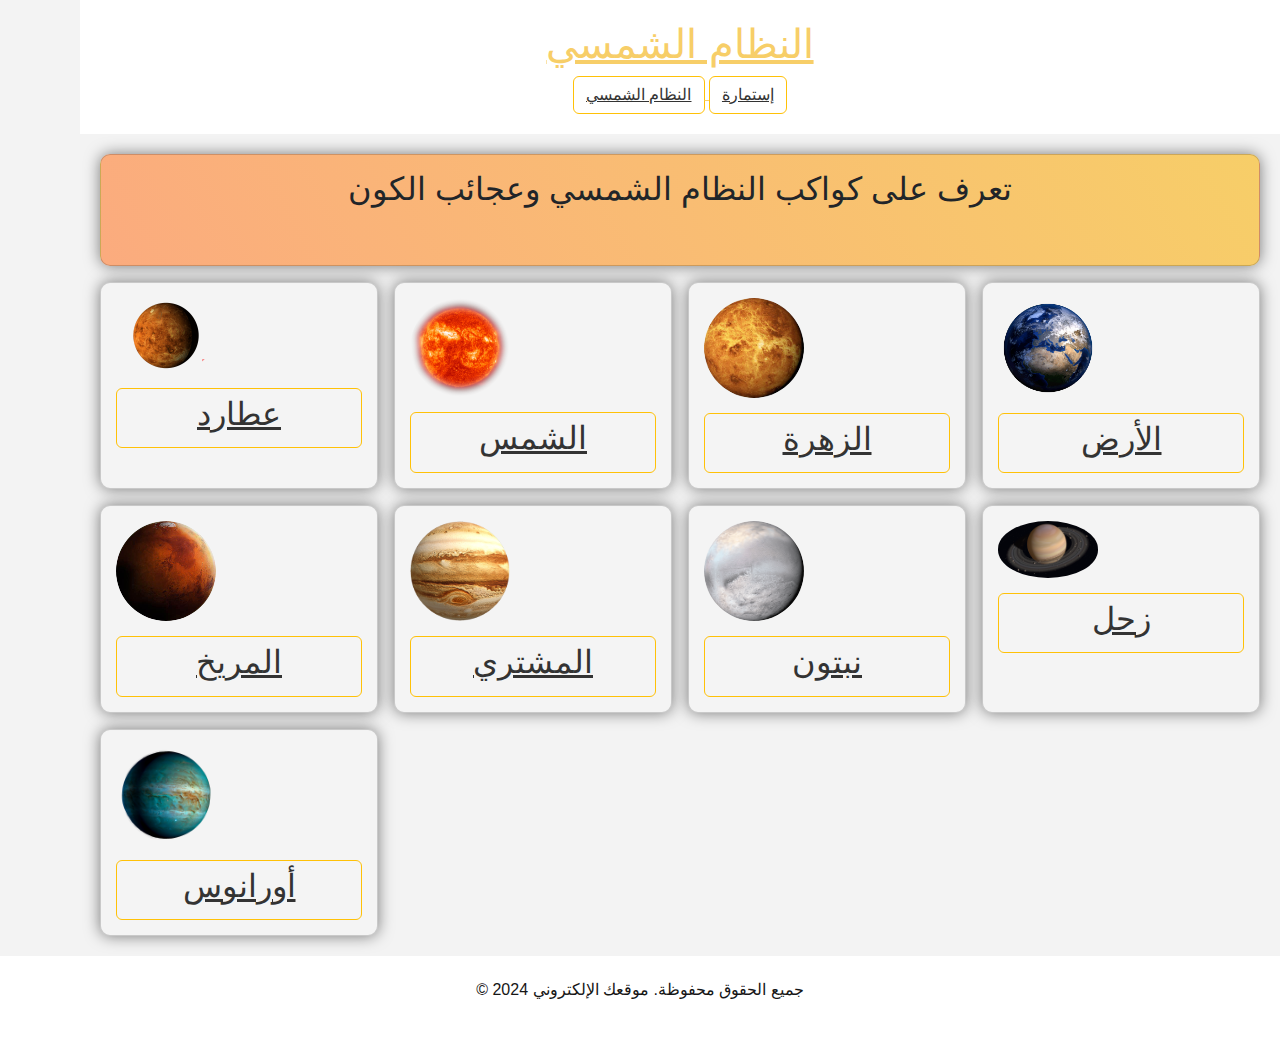
<file: index.html>
<!DOCTYPE html>
<html lang="en">
<head>
<meta charset="UTF-8" />
<title>النظام الشمسي</title>
<link rel="stylesheet" href="bootstrap.min.css">
<link rel="stylesheet" href="style.css" >

</head>
<body>
    <header class="dashboard-header">
        <h1>النظام الشمسي </h1>
        <nav>
            <button type="button" class="btn btn-outline-warning"><a href="index.html">النظام الشمسي</a></button>
            <button type="button" class="btn btn-outline-warning"><a href="form.html">إستمارة</a></button>
        </nav>
    </header>


    
<main class="dashboard-main">
    <div class="card card-1">
        <h2>تعرف على كواكب النظام الشمسي وعجائب الكون</h2>
        </div>
        <div class="card card-2">
            <img src="images/mercury.png" alt="عطارد">
            <button type="button" class="btn btn-outline-warning"><a href="mercure.html"><h2>عطارد</h2></button></a>
        </div>
        <div class="card card-3">
            <img src="images/sun.png" alt="الشمس">
            <button type="button" class="btn btn-outline-warning"><a href="soleil.html"><h2>الشمس</h2></button></a>
        </div>
        <div class="card card-4">
            <img src="images/venus.jpg" alt="الزهرة">
            <button type="button" class="btn btn-outline-warning"><a href="venus.html"><h2>الزهرة</h2></button></a>
        </div>
        <div class="card card-5">
            <img src="images/earth.png" alt="الأرض">
            <button type="button" class="btn btn-outline-warning"><a href="terre.html"><h2>الأرض</h2></button></a>
        </div>
        <div class="card card-6">
            <img src="images/mars.jpg" alt="المريخ">
            <button type="button" class="btn btn-outline-warning"><a href="mars.html"><h2>المريخ</h2></button></a>
        </div>
        <div class="card card-7">
            <img src="images/jupiter.png" alt="المشتري">
            <button type="button" class="btn btn-outline-warning"><a href="jupiter.html"><h2>المشتري</h2></button></a>
        </div>
        <div class="card card-8">
            <img src="images/neptune.png" alt="نبتون">
            <button type="button" class="btn btn-outline-warning"><a href="neptune.html"><h2>نبتون</h2></button></a>
        </div>
        <div class="card card-9">
            <img src="images/saturn.png" alt="زحل">
            <button type="button" class="btn btn-outline-warning"><a href="saturne.html"><h2>زحل</h2></button></a>
        </div>
        <div class="card card-10">
            <img src="images/uranus.png" alt="أورانوس">
            <button type="button" class="btn btn-outline-warning"><a href="uranus.html"><h2>أورانوس</h2></button></a>
        </div>      
</main>
<footer class="dashboard-footer">
    <p>&copy; 2024 جميع الحقوق محفوظة. موقعك الإلكتروني</p>
</footer>
</body>
</html>
</file>
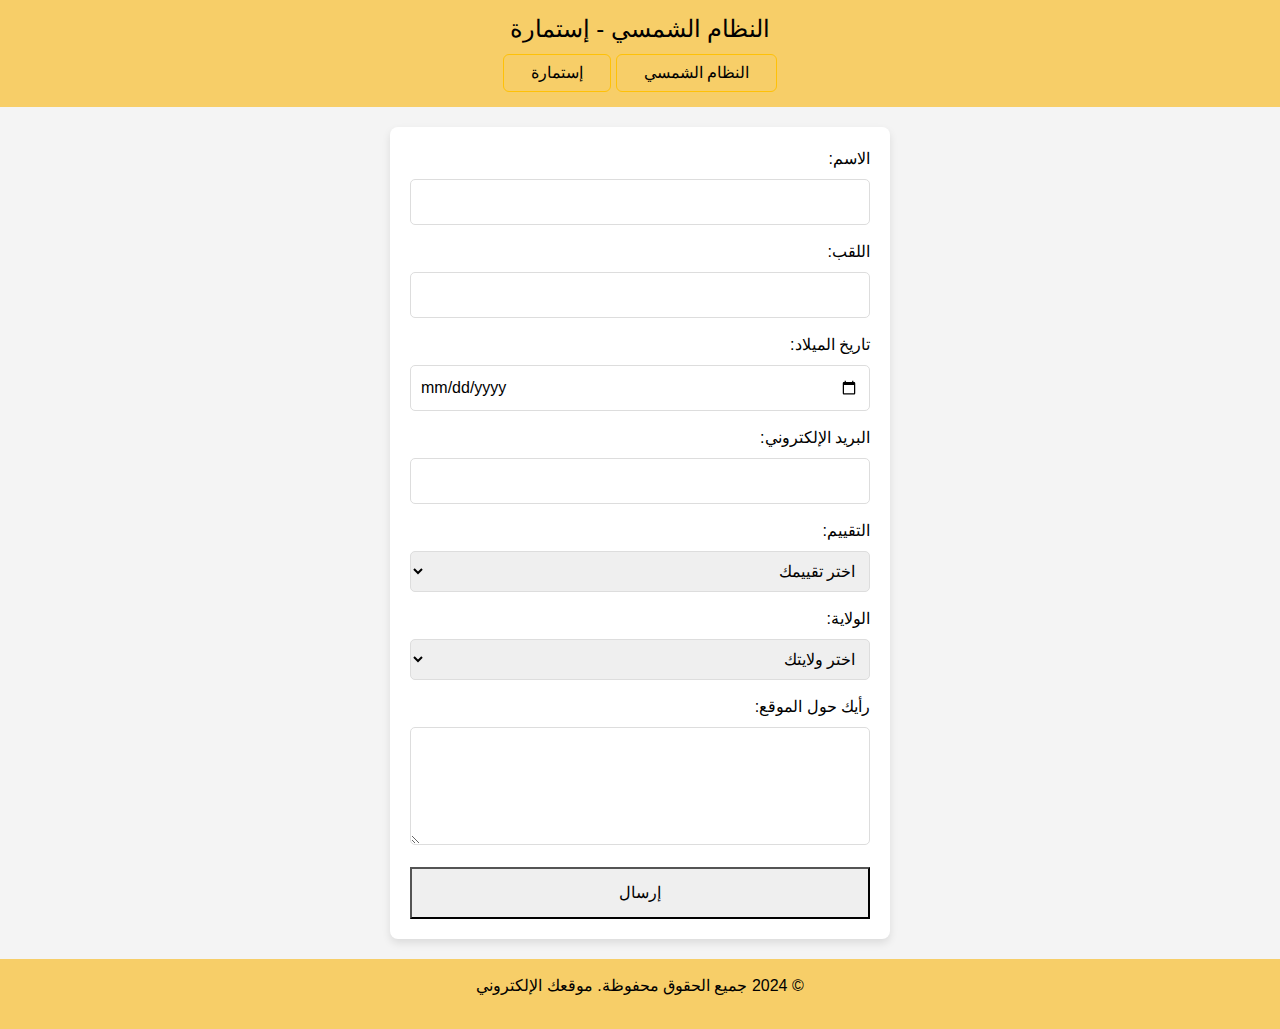
<file: form.html>
<!DOCTYPE html>
<html lang="ar">
<head>
    <meta charset="UTF-8">
    <meta name="viewport" content="width=device-width, initial-scale=1.0">
    <title>إستمارة</title>
    <link rel="stylesheet" href="bootstrap.min.css">
    <link rel="stylesheet" href="style1.css">
</head>
<body>
    <header>
        <h1>النظام الشمسي - إستمارة</h1>
        <nav>
            <button type="button" class="btn btn-outline-warning"><a class="lien" href="index.html">النظام الشمسي</a></button>
            <button type="button" class="btn btn-outline-warning"><a class="lien" href="form.html">إستمارة</a></button>
        </nav>
    </header>

    <main >
        <form>
            <label for="name">الاسم:</label>
            <input type="text" id="name" name="name"><br>
            
            <label for="surname">اللقب:</label>
            <input type="text" id="surname" name="surname"><br>
            
            <label for="birthday">تاريخ الميلاد:</label>
            <input type="date" id="birthday" name="birthday"><br>
            
            <label for="email">البريد الإلكتروني:</label>
            <input type="email" id="email" name="email"><br>
            
            <label for="rating">التقييم:</label>
            <select id="rating" name="rating">
                <option value="">اختر تقييمك</option>
                <option value="1">1 - ضعيف</option>
                <option value="2">2 - متوسط</option>
                <option value="3">3 - جيد</option>
                <option value="4">4 - جيد جدًا</option>
                <option value="5">5 - ممتاز</option>
            </select><br>
            
            <label for="governorate">الولاية:</label>
            <select id="governorate" name="governorate">
                <option value="">اختر ولايتك</option>
                <option value="تونس">تونس</option>
                <option value="أريانة">أريانة</option>
                <option value="بن عروس">بن عروس</option>
                <option value="منوبة">منوبة</option>
                <option value="نابل">نابل</option>
                <option value="زغوان">زغوان</option>
                <option value="سوسة">سوسة</option>
                <option value="صفاقس">صفاقس</option>
                <option value="قابس">قابس</option>
                <option value="مدنين">مدنين</option>
                <option value="القصرين">القصرين</option>
                <option value="الكاف">الكاف</option>
                <option value="باجة">باجة</option>
                <option value="جندوبة">جندوبة</option>
                <option value="المهدية">المهدية</option>
                <option value="سيدي بوزيد">سيدي بوزيد</option>
                <option value="قفصة">قفصة</option>
                <option value="تطاوين">تطاوين</option>
                <option value="قبلي">قبلي</option>
                <option value="توزر">توزر</option>
                <option value="بنزرت">بنزرت</option>
                <option value="القيروان">القيروان</option>
                <option value="المهدية">المهدية</option>
            </select><br>
            
            <label for="opinion">رأيك حول الموقع:</label>
            <textarea id="opinion" name="opinion" rows="4"></textarea><br>
            
            <button type="submit">إرسال</button>
        </form>
    </main>

    <footer>
        <p>&copy; 2024 جميع الحقوق محفوظة. موقعك الإلكتروني</p>
    </footer>
</body>
</html>
</file>
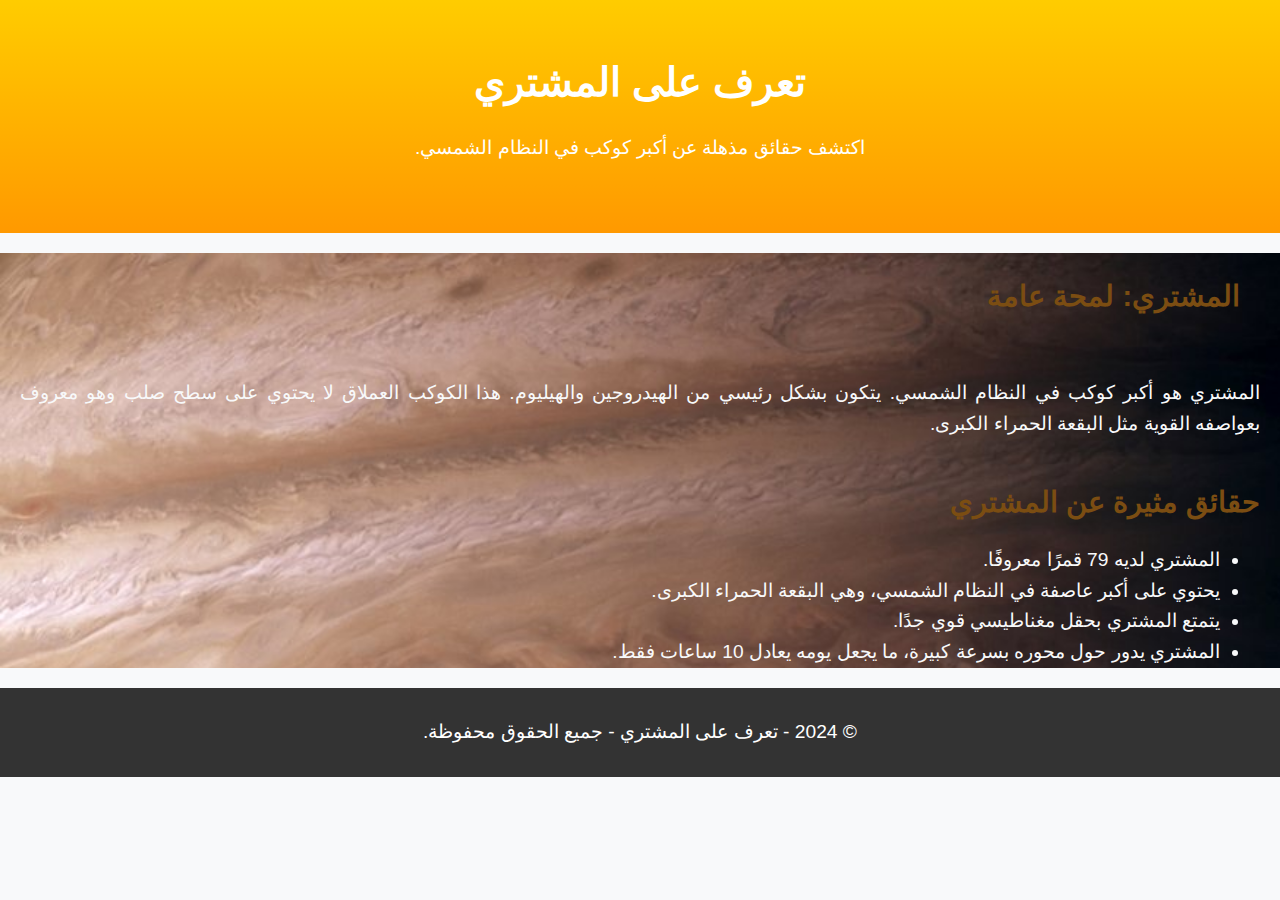
<file: jupiter.html>
<!DOCTYPE html>
<html lang="ar">
<head>
    <meta charset="UTF-8">
    <meta name="viewport" content="width=device-width, initial-scale=1.0">
    <title>تعرف على المشتري</title>
    <link rel="stylesheet" href="style2.css">
</head>
<body>
    <header class="header">
        <h1 class="title"> تعرف على المشتري</h1>
        <p>اكتشف حقائق مذهلة عن أكبر كوكب في النظام الشمسي.</p>
    </header>

    <main class="jupiter">
        <section class="infos1">
            <h2 class="color">المشتري: لمحة عامة</h2>
            <p class="col">
                المشتري هو أكبر كوكب في النظام الشمسي. يتكون بشكل رئيسي من الهيدروجين والهيليوم. هذا الكوكب العملاق لا يحتوي على سطح صلب وهو معروف بعواصفه القوية مثل البقعة الحمراء الكبرى.
            </p>
        </section>

        <section class="infos2">
            <h2 class="color">حقائق مثيرة عن المشتري</h2>
            <ul class="col">
                <li>المشتري لديه 79 قمرًا معروفًا.</li>
                <li>يحتوي على أكبر عاصفة في النظام الشمسي، وهي البقعة الحمراء الكبرى.</li>
                <li>يتمتع المشتري بحقل مغناطيسي قوي جدًا.</li>
                <li>المشتري يدور حول محوره بسرعة كبيرة، ما يجعل يومه يعادل 10 ساعات فقط.</li>
            </ul>
        </section>

    </main>

    <footer class="footer">
        <p>© 2024 - تعرف على المشتري - جميع الحقوق محفوظة.</p>
    </footer>
</body>
</html>
</file>
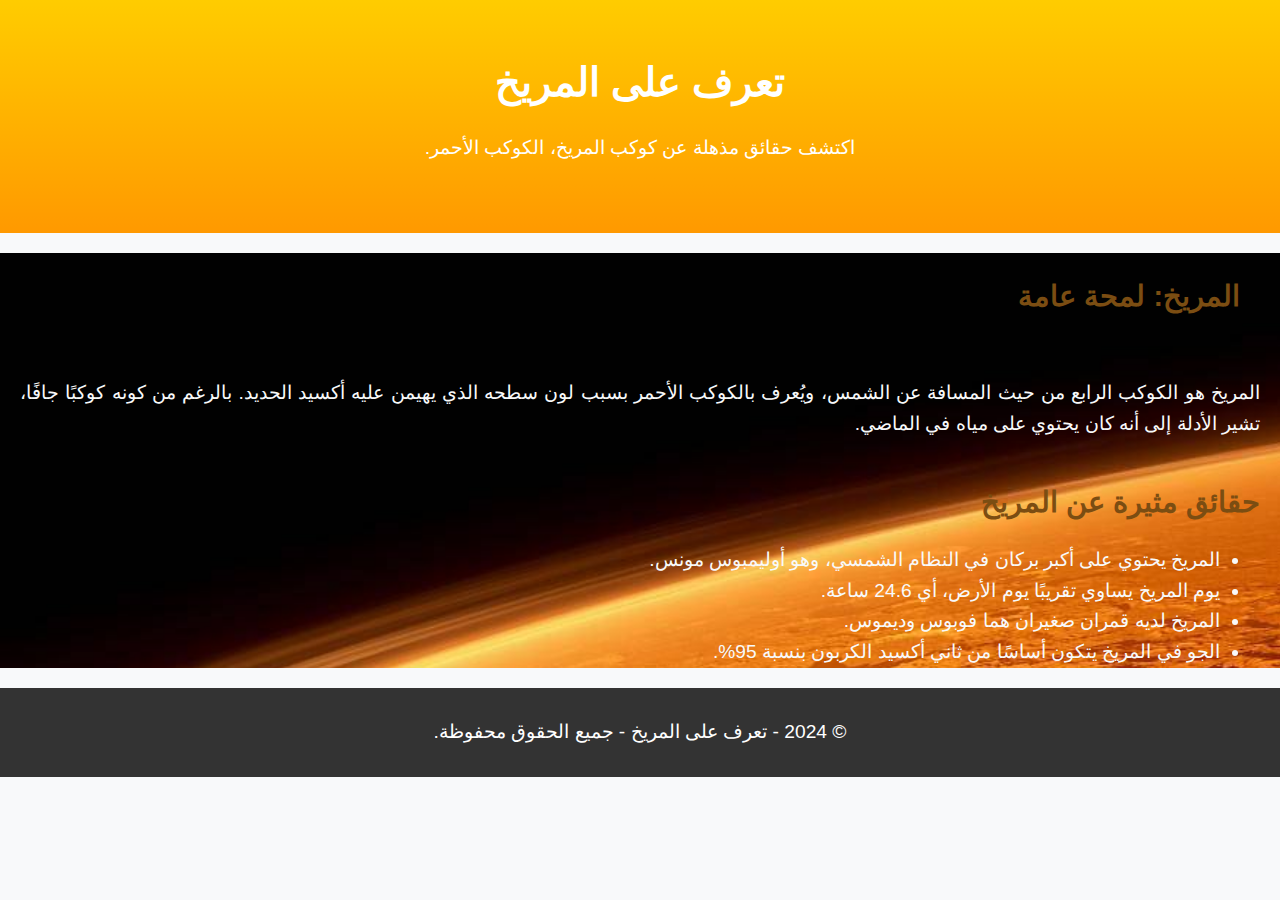
<file: mars.html>
<!DOCTYPE html>
<html lang="ar">
<head>
    <meta charset="UTF-8">
    <meta name="viewport" content="width=device-width, initial-scale=1.0">
    <title>تعرف على المريخ</title>
    <link rel="stylesheet" href="style2.css">
</head>
<body>
    <header class="header">
        <h1 class="title"> تعرف على المريخ</h1>
        <p>اكتشف حقائق مذهلة عن كوكب المريخ، الكوكب الأحمر.</p>
    </header>

    <main class="mars">
        <section class="infos1">
            <h2 class="color">المريخ: لمحة عامة</h2>
            <p class="col">
                المريخ هو الكوكب الرابع من حيث المسافة عن الشمس، ويُعرف بالكوكب الأحمر بسبب لون سطحه الذي يهيمن عليه أكسيد الحديد. بالرغم من كونه كوكبًا جافًا، تشير الأدلة إلى أنه كان يحتوي على مياه في الماضي.
            </p>
        </section>

        <section class="infos2">
            <h2 class="color">حقائق مثيرة عن المريخ</h2>
            <ul class="col">
                <li>المريخ يحتوي على أكبر بركان في النظام الشمسي، وهو أوليمبوس مونس.</li>
                <li>يوم المريخ يساوي تقريبًا يوم الأرض، أي 24.6 ساعة.</li>
                <li>المريخ لديه قمران صغيران هما فوبوس وديموس.</li>
                <li>الجو في المريخ يتكون أساسًا من ثاني أكسيد الكربون بنسبة 95%.</li>
            </ul>
        </section>

    </main>

    <footer class="footer">
        <p>© 2024 - تعرف على المريخ - جميع الحقوق محفوظة.</p>
    </footer>
</body>
</html>
</file>
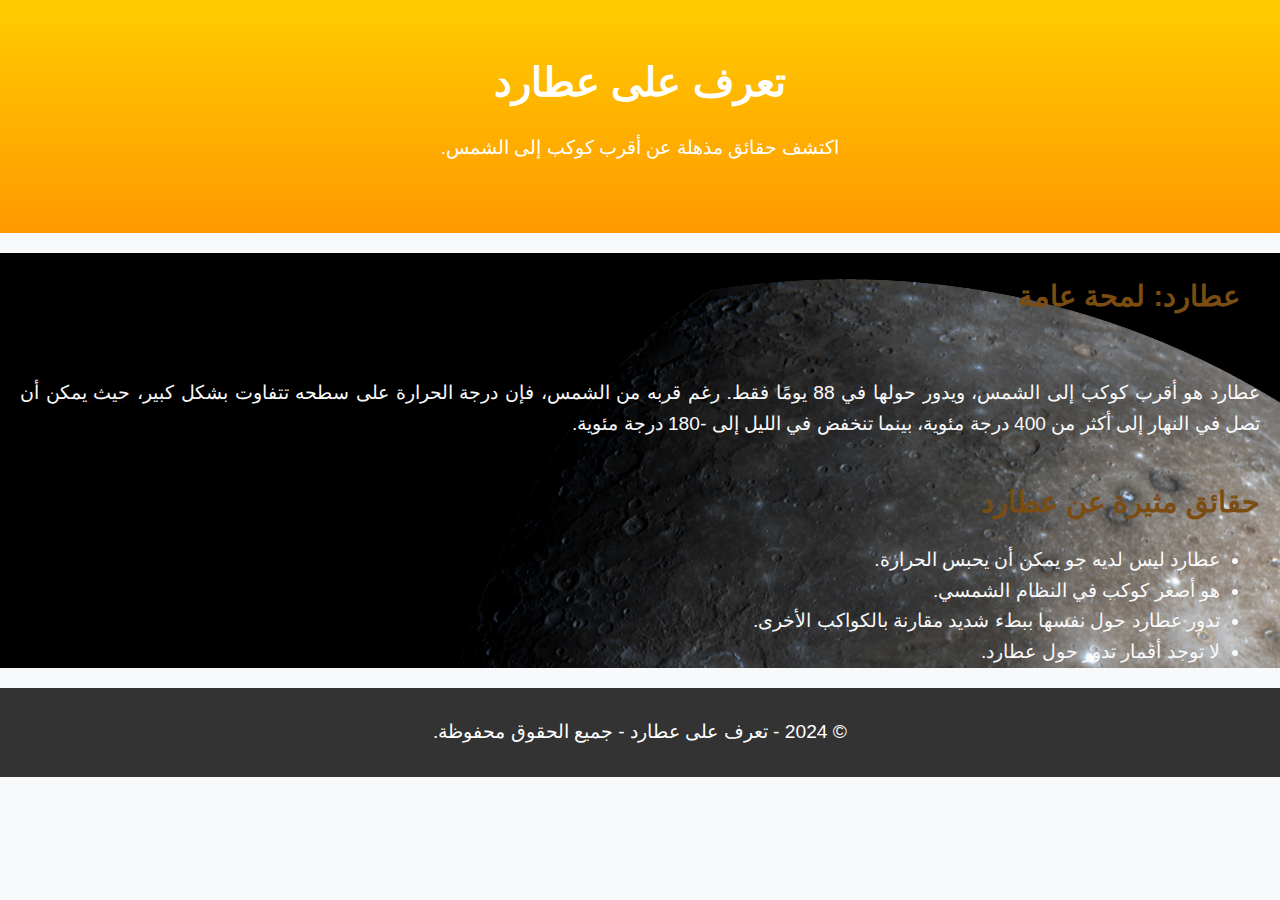
<file: mercure.html>
<!DOCTYPE html>
<html lang="ar">
<head>
    <meta charset="UTF-8">
    <meta name="viewport" content="width=device-width, initial-scale=1.0">
    <title>تعرف على عطارد</title>
    <link rel="stylesheet" href="style2.css">
</head>
<body>
    <header class="header">
        <h1 class="title"> تعرف على عطارد</h1>
        <p>اكتشف حقائق مذهلة عن أقرب كوكب إلى الشمس.</p>
    </header>

    <main class="mercure">
        <section class="infos1">
            <h2 class="color">عطارد: لمحة عامة</h2>
            <p class="col">
                عطارد هو أقرب كوكب إلى الشمس، ويدور حولها في 88 يومًا فقط. رغم قربه من الشمس، فإن درجة الحرارة على سطحه تتفاوت بشكل كبير، حيث يمكن أن تصل في النهار إلى أكثر من 400 درجة مئوية، بينما تنخفض في الليل إلى -180 درجة مئوية.
            </p>
        </section>

        <section class="infos2">
            <h2 class="color">حقائق مثيرة عن عطارد</h2>
            <ul class="col">
                <li>عطارد ليس لديه جو يمكن أن يحبس الحرارة.</li>
                <li>هو أصغر كوكب في النظام الشمسي.</li>
                <li>تدور عطارد حول نفسها ببطء شديد مقارنة بالكواكب الأخرى.</li>
                <li>لا توجد أقمار تدور حول عطارد.</li>
            </ul>
        </section>

    </main>

    <footer class="footer">
        <p>© 2024 - تعرف على عطارد - جميع الحقوق محفوظة.</p>
    </footer>
</body>
</html>
</file>
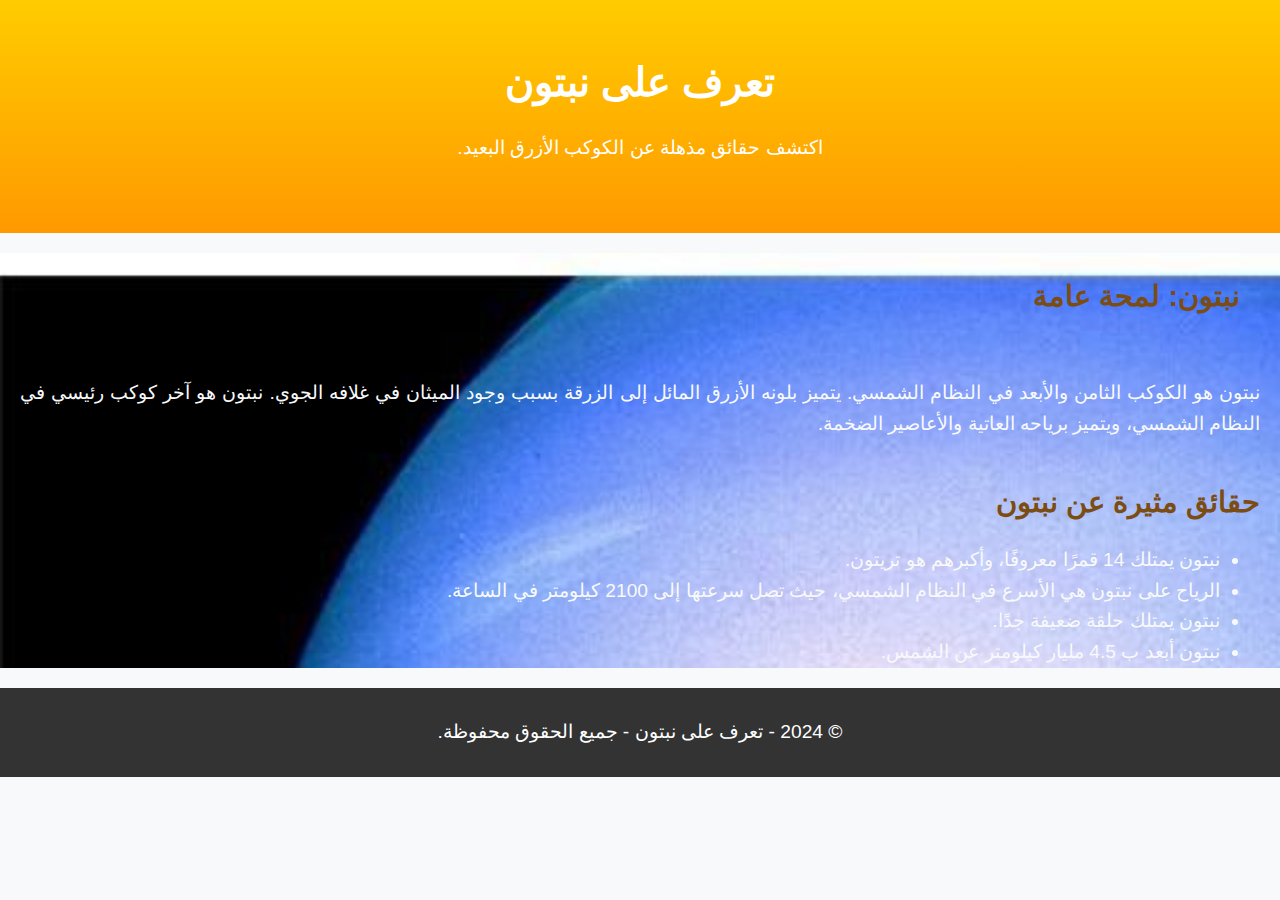
<file: neptune.html>
<!DOCTYPE html>
<html lang="ar">
<head>
    <meta charset="UTF-8">
    <meta name="viewport" content="width=device-width, initial-scale=1.0">
    <title>تعرف على نبتون</title>
    <link rel="stylesheet" href="style2.css">
</head>
<body>
    <header class="header">
        <h1 class="title"> تعرف على نبتون</h1>
        <p>اكتشف حقائق مذهلة عن الكوكب الأزرق البعيد.</p>
    </header>

    <main class="neptune">
        <section class="infos1">
            <h2 class="color">نبتون: لمحة عامة</h2>
            <p class="col">
                نبتون هو الكوكب الثامن والأبعد في النظام الشمسي. يتميز بلونه الأزرق المائل إلى الزرقة بسبب وجود الميثان في غلافه الجوي. نبتون هو آخر كوكب رئيسي في النظام الشمسي، ويتميز برياحه العاتية والأعاصير الضخمة.
            </p>
        </section>

        <section class="infos2">
            <h2 class="color">حقائق مثيرة عن نبتون</h2>
            <ul class="col">
                <li>نبتون يمتلك 14 قمرًا معروفًا، وأكبرهم هو تريتون.</li>
                <li>الرياح على نبتون هي الأسرع في النظام الشمسي، حيث تصل سرعتها إلى 2100 كيلومتر في الساعة.</li>
                <li>نبتون يمتلك حلقة ضعيفة جدًا.</li>
                <li>نبتون أبعد ب 4.5 مليار كيلومتر عن الشمس.</li>
            </ul>
        </section>

    </main>

    <footer class="footer">
        <p>© 2024 - تعرف على نبتون - جميع الحقوق محفوظة.</p>
    </footer>
</body>
</html>
</file>
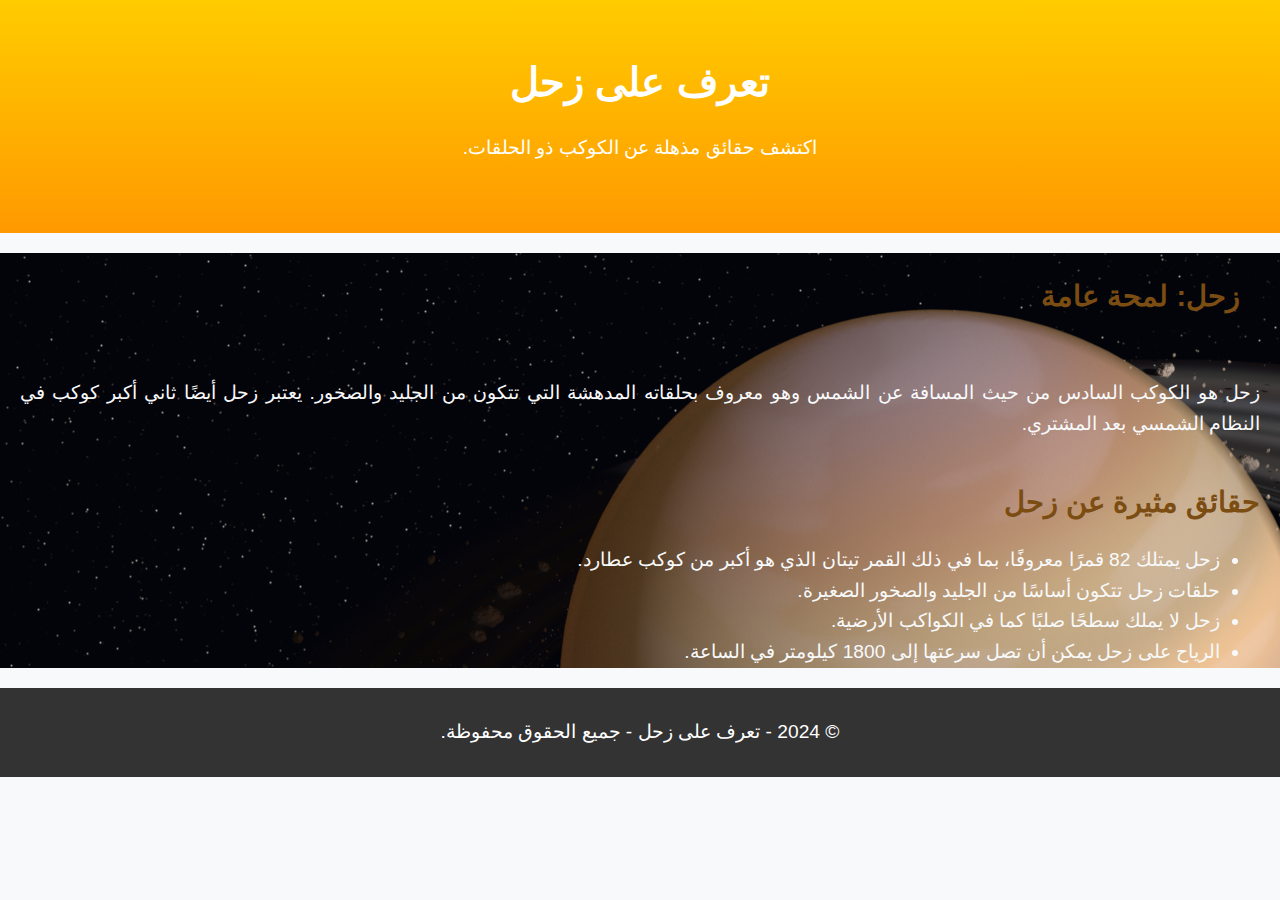
<file: saturne.html>
<!DOCTYPE html>
<html lang="ar">
<head>
    <meta charset="UTF-8">
    <meta name="viewport" content="width=device-width, initial-scale=1.0">
    <title>تعرف على زحل</title>
    <link rel="stylesheet" href="style2.css">
</head>
<body>
    <header class="header">
        <h1 class="title"> تعرف على زحل</h1>
        <p>اكتشف حقائق مذهلة عن الكوكب ذو الحلقات.</p>
    </header>

    <main class="saturne">
        <section class="infos1">
            <h2 class="color">زحل: لمحة عامة</h2>
            <p class="col">
                زحل هو الكوكب السادس من حيث المسافة عن الشمس وهو معروف بحلقاته المدهشة التي تتكون من الجليد والصخور. يعتبر زحل أيضًا ثاني أكبر كوكب في النظام الشمسي بعد المشتري.
            </p>
        </section>

        <section class="infos2">
            <h2 class="color">حقائق مثيرة عن زحل</h2>
            <ul class="col">
                <li>زحل يمتلك 82 قمرًا معروفًا، بما في ذلك القمر تيتان الذي هو أكبر من كوكب عطارد.</li>
                <li>حلقات زحل تتكون أساسًا من الجليد والصخور الصغيرة.</li>
                <li>زحل لا يملك سطحًا صلبًا كما في الكواكب الأرضية.</li>
                <li>الرياح على زحل يمكن أن تصل سرعتها إلى 1800 كيلومتر في الساعة.</li>
            </ul>
        </section>

    </main>

    <footer class="footer">
        <p>© 2024 - تعرف على زحل - جميع الحقوق محفوظة.</p>
    </footer>
</body>
</html>
</file>
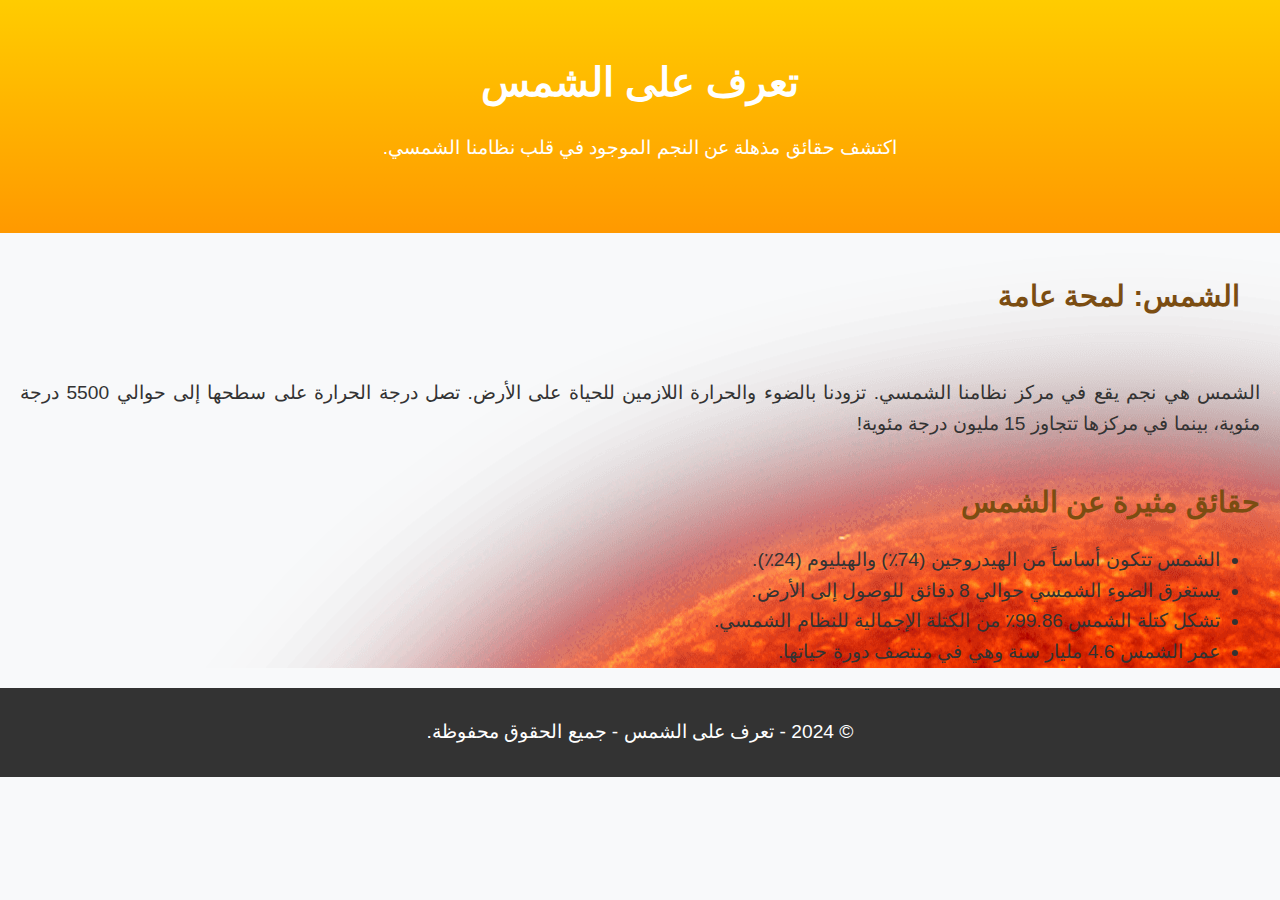
<file: soleil.html>
<!DOCTYPE html>
<html lang="ar">
<head>
    <meta charset="UTF-8">
    <meta name="viewport" content="width=device-width, initial-scale=1.0">
    <title>تعرف على الشمس</title>
    <link rel="stylesheet" href="style2.css">
</head>
<body>
    <header class="header">
        <h1 class="title"> تعرف على الشمس</h1>
        <p >اكتشف حقائق مذهلة عن النجم الموجود في قلب نظامنا الشمسي.</p>
    </header>

    <main class="soleil">
        <section class="infos1">
                <h2 class="color">الشمس: لمحة عامة</h2>
                <p>
                    الشمس هي نجم يقع في مركز نظامنا الشمسي. تزودنا بالضوء والحرارة اللازمين للحياة على الأرض. تصل درجة الحرارة على سطحها إلى حوالي 5500 درجة مئوية، 
                    بينما في مركزها تتجاوز 15 مليون درجة مئوية!
                </p>
        </section>

        <section class="infos2">
            <h2 class="color">حقائق مثيرة عن الشمس</h2>
            <ul>
                <li>الشمس تتكون أساساً من الهيدروجين (74٪) والهيليوم (24٪).</li>
                <li>يستغرق الضوء الشمسي حوالي 8 دقائق للوصول إلى الأرض.</li>
                <li>تشكل كتلة الشمس 99.86٪ من الكتلة الإجمالية للنظام الشمسي.</li>
                <li>عمر الشمس 4.6 مليار سنة وهي في منتصف دورة حياتها.</li>
            </ul>
        </section>

    </main>

    <footer class="footer">
        <p>© 2024 - تعرف على الشمس - جميع الحقوق محفوظة.</p>
    </footer>
</body>
</html>
</file>
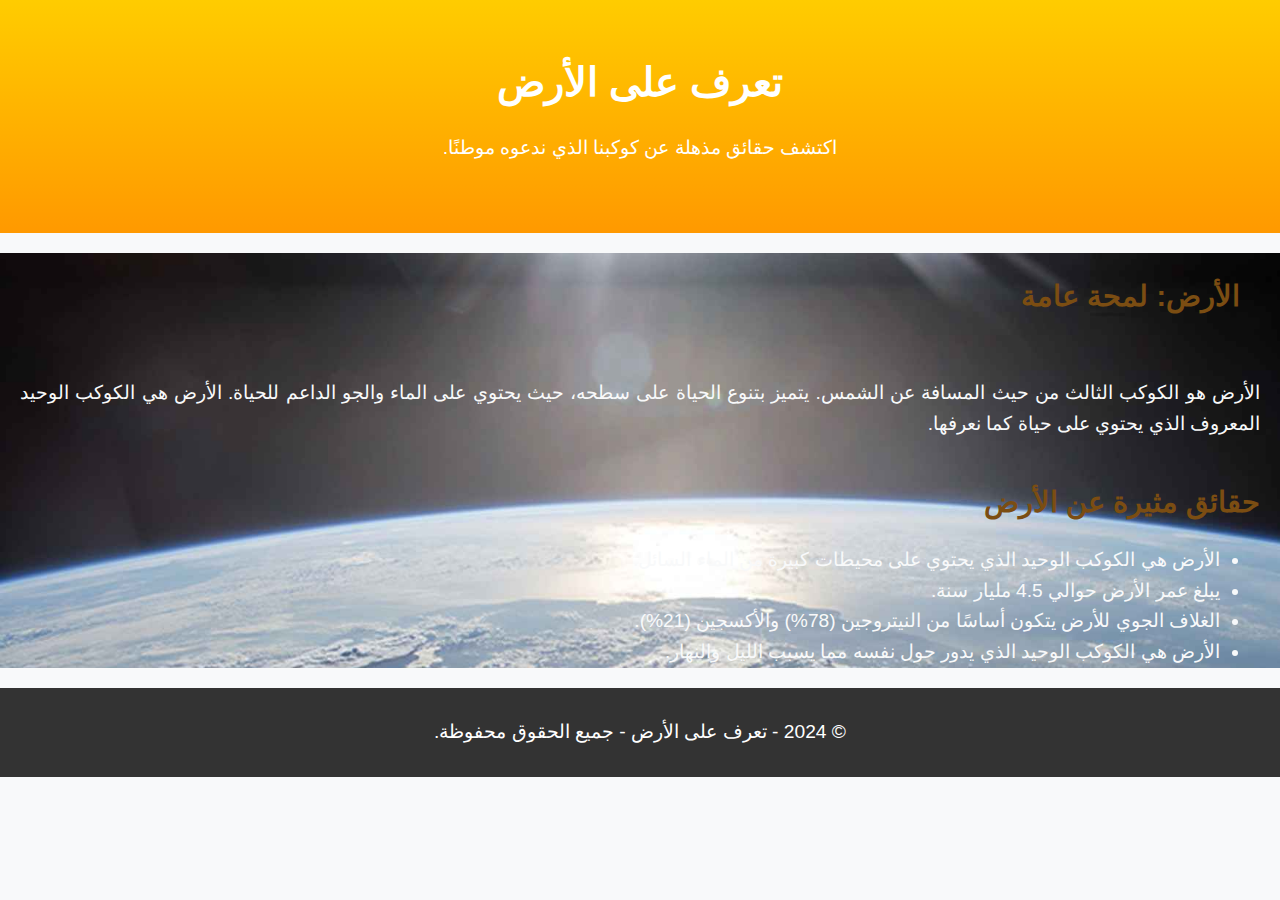
<file: terre.html>
<!DOCTYPE html>
<html lang="ar">
<head>
    <meta charset="UTF-8">
    <meta name="viewport" content="width=device-width, initial-scale=1.0">
    <title>تعرف على الأرض</title>
    <link rel="stylesheet" href="style2.css">
</head>
<body>
    <header class="header">
        <h1 class="title"> تعرف على الأرض</h1>
        <p>اكتشف حقائق مذهلة عن كوكبنا الذي ندعوه موطنًا.</p>
    </header>

    <main class="terre">
        <section class="infos1">
            <h2 class="color">الأرض: لمحة عامة</h2>
            <p class="col">
                الأرض هو الكوكب الثالث من حيث المسافة عن الشمس. يتميز بتنوع الحياة على سطحه، حيث يحتوي على الماء والجو الداعم للحياة. الأرض هي الكوكب الوحيد المعروف الذي يحتوي على حياة كما نعرفها.
            </p>
        </section>

        <section class="infos2">
            <h2 class="color">حقائق مثيرة عن الأرض</h2>
            <ul class="col">
                <li>الأرض هي الكوكب الوحيد الذي يحتوي على محيطات كبيرة من الماء السائل.</li>
                <li>يبلغ عمر الأرض حوالي 4.5 مليار سنة.</li>
                <li>الغلاف الجوي للأرض يتكون أساسًا من النيتروجين (78%) والأكسجين (21%).</li>
                <li>الأرض هي الكوكب الوحيد الذي يدور حول نفسه مما يسبب الليل والنهار.</li>
            </ul>
        </section>

    </main>

    <footer class="footer">
        <p>© 2024 - تعرف على الأرض - جميع الحقوق محفوظة.</p>
    </footer>
</body>
</html>
</file>
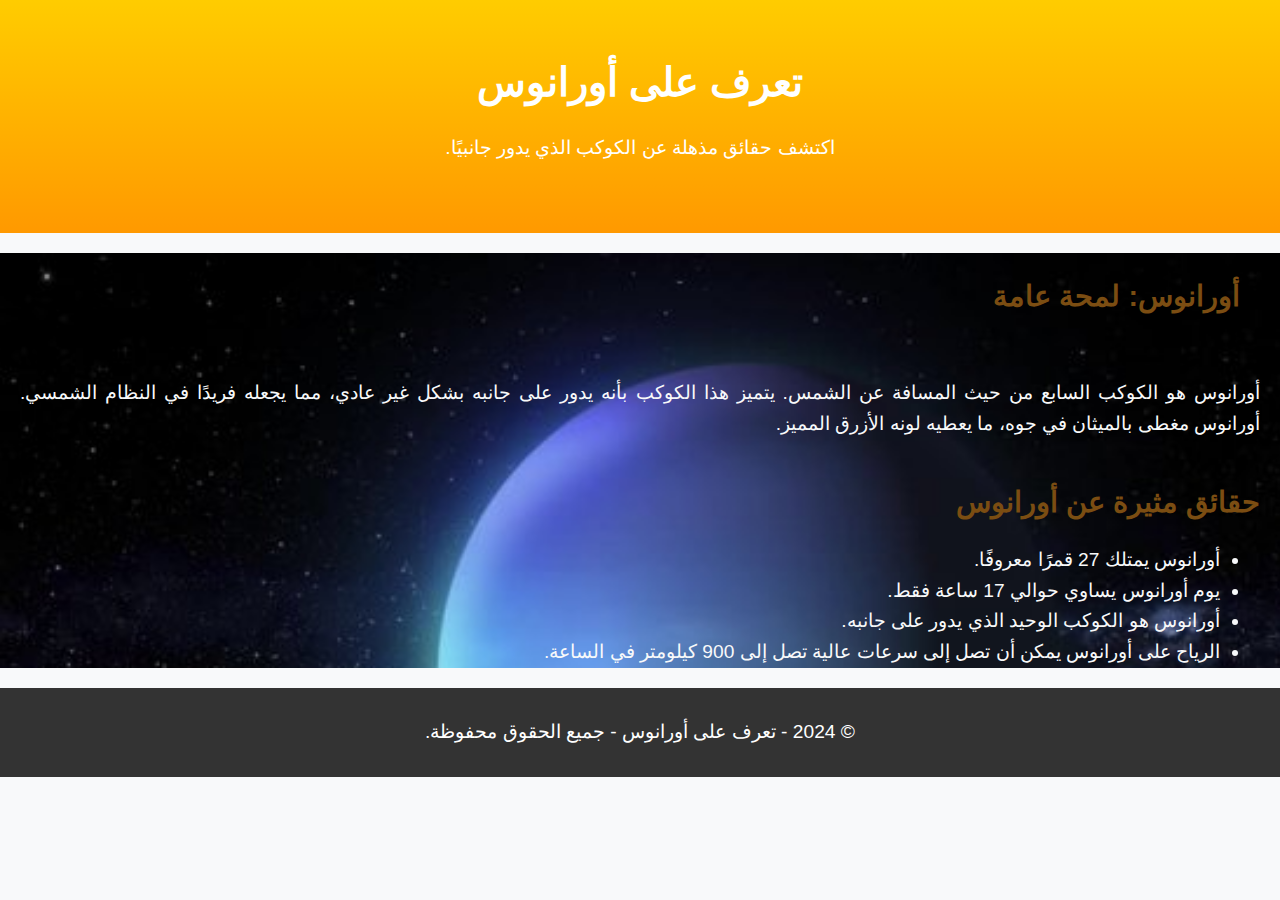
<file: uranus.html>
<!DOCTYPE html>
<html lang="ar">
<head>
    <meta charset="UTF-8">
    <meta name="viewport" content="width=device-width, initial-scale=1.0">
    <title>تعرف على أورانوس</title>
    <link rel="stylesheet" href="style2.css">
</head>
<body>
    <header class="header">
        <h1 class="title"> تعرف على أورانوس</h1>
        <p>اكتشف حقائق مذهلة عن الكوكب الذي يدور جانبيًا.</p>
    </header>

    <main class="uranus">
        <section class="infos1">
            <h2 class="color">أورانوس: لمحة عامة</h2>
            <p class="col">
                أورانوس هو الكوكب السابع من حيث المسافة عن الشمس. يتميز هذا الكوكب بأنه يدور على جانبه بشكل غير عادي، مما يجعله فريدًا في النظام الشمسي. أورانوس مغطى بالميثان في جوه، ما يعطيه لونه الأزرق المميز.
            </p>
        </section>

        <section class="infos2">
            <h2 class="color">حقائق مثيرة عن أورانوس</h2>
            <ul class="col">
                <li>أورانوس يمتلك 27 قمرًا معروفًا.</li>
                <li>يوم أورانوس يساوي حوالي 17 ساعة فقط.</li>
                <li>أورانوس هو الكوكب الوحيد الذي يدور على جانبه.</li>
                <li>الرياح على أورانوس يمكن أن تصل إلى سرعات عالية تصل إلى 900 كيلومتر في الساعة.</li>
            </ul>
        </section>

    </main>

    <footer class="footer">
        <p>© 2024 - تعرف على أورانوس - جميع الحقوق محفوظة.</p>
    </footer>
</body>
</html>
</file>
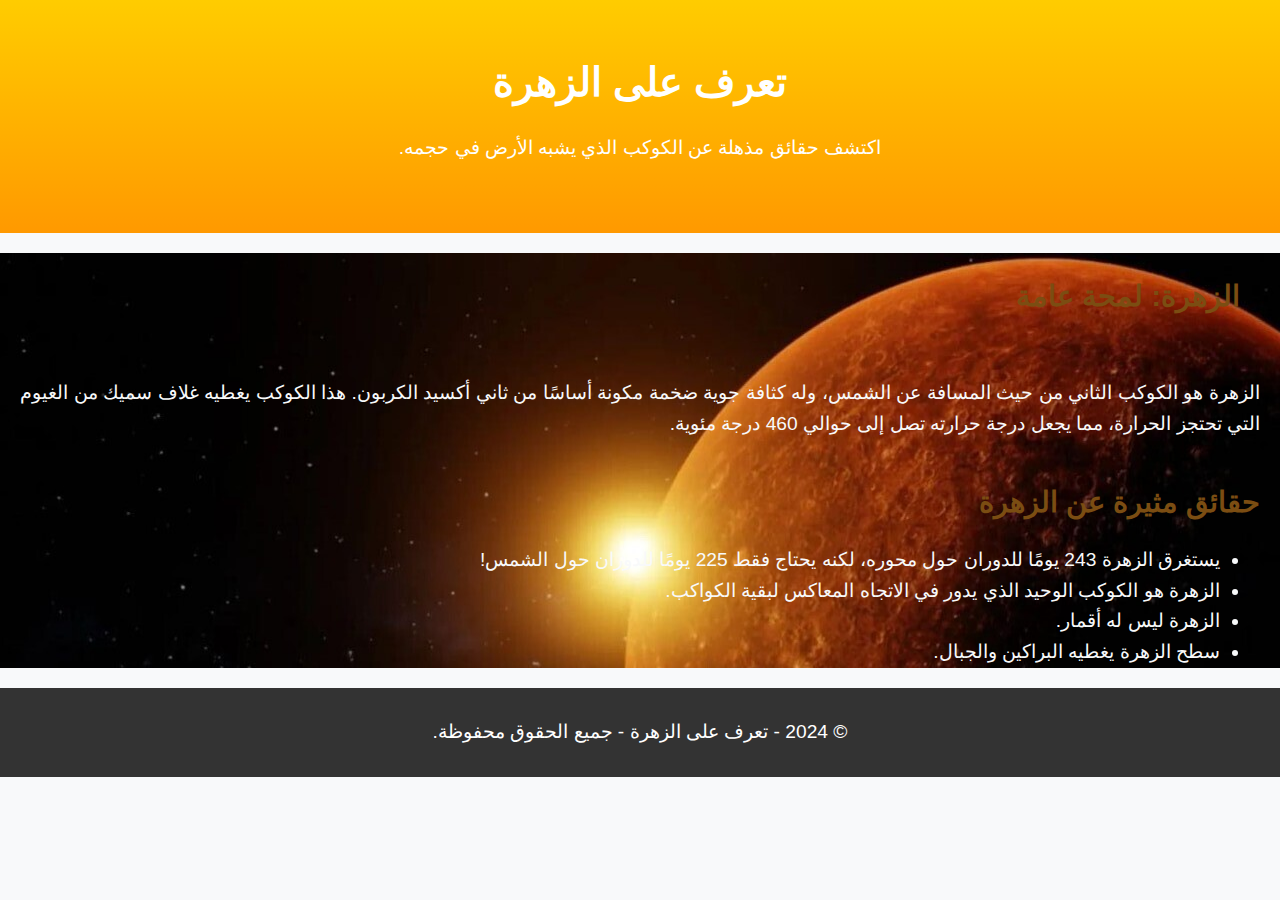
<file: venus.html>
<!DOCTYPE html>
<html lang="ar">
<head>
    <meta charset="UTF-8">
    <meta name="viewport" content="width=device-width, initial-scale=1.0">
    <title>تعرف على الزهرة</title>
    <link rel="stylesheet" href="style2.css">
</head>
<body>
    <header class="header">
        <h1 class="title"> تعرف على الزهرة</h1>
        <p>اكتشف حقائق مذهلة عن الكوكب الذي يشبه الأرض في حجمه.</p>
    </header>

    <main class="venus">
        <section class="infos1">
            <h2 class="color">الزهرة: لمحة عامة</h2>
            <p class="col">
                الزهرة هو الكوكب الثاني من حيث المسافة عن الشمس، وله كثافة جوية ضخمة مكونة أساسًا من ثاني أكسيد الكربون. هذا الكوكب يغطيه غلاف سميك من الغيوم التي تحتجز الحرارة، مما يجعل درجة حرارته تصل إلى حوالي 460 درجة مئوية.
            </p>
        </section>

        <section class="infos2">
            <h2 class="color">حقائق مثيرة عن الزهرة</h2>
            <ul class="col">
                <li>يستغرق الزهرة 243 يومًا للدوران حول محوره، لكنه يحتاج فقط 225 يومًا للدوران حول الشمس!</li>
                <li>الزهرة هو الكوكب الوحيد الذي يدور في الاتجاه المعاكس لبقية الكواكب.</li>
                <li>الزهرة ليس له أقمار.</li>
                <li>سطح الزهرة يغطيه البراكين والجبال.</li>
            </ul>
        </section>

    </main>

    <footer class="footer">
        <p>© 2024 - تعرف على الزهرة - جميع الحقوق محفوظة.</p>
    </footer>
</body>
</html>
</file>
<file: style.css>
body {
    font-family: Arial, Helvetica, sans-serif;
    font-size: 1rem;
    line-height: 1.7;
    color: #161616;
    background-color: #f3f3f3;
    display: grid;
    grid-template-columns: 5rem 1fr;
    grid-template-rows: auto 1fr auto;
    grid-template-areas:
    "sidebar header"
    "sidebar main"
    "footer footer";
    min-block-size: 100vh;
    transition: grid-template-columns 0.3s ease;
    
}

.dashboard-header {
    grid-area: header;
    background-color: white;
    padding: 1.25rem;
    text-align: center;
    color: #f7ce68;
    text-decoration: underline;
}

.dashboard-footer {
    grid-area: footer;
    background-color: white;
    padding: 1.25rem;
    text-align: center;
    text-decoration: solid;
}

.dashboard-sidebar {
    grid-area: sidebar;
    color: #fff;
    background-color: #1d1d29;
    position: relative;
}

.dashboard-main {
    grid-area: main;
    padding: 1.25rem;
    display: grid;
    gap: 1rem;
}

  /* Card Styles */

.card {
    padding: 1rem;
    min-block-size: 7rem;
    background-color: #fff;
    border-radius: 0.5rem;
    text-align: center;
    
    
}
.card{
background: rgba(255, 255, 255, 0.1);
    padding: 15px;
    border-radius: 10px;
    box-shadow: 0 0 15px rgba(0, 0, 0, 0.5);
    text-align: center;
    transition: transform 0.3s ease, box-shadow 0.3s ease;
}
.card:hover{
    
        transform: scale(1.05);
        box-shadow: 0 0 20px rgba(255, 255, 255, 0.8);
   
}
.card img{
    width: 100px;
    height: auto;
    margin-bottom: 15px;
    border-radius: 50%;
}

  /* Unique Card Styles */
.card-1 {
    background-image: linear-gradient(62deg, #fbab7e 0%, #f7ce68 100%);
}

  /* Responsive Layout */
@media (min-width: 768px) {
    .dashboard-main {
        grid-template-columns: repeat(4, 1fr);
    }
}
    .card {
        grid-area: span 1 / span 2;
    }

    .card-1 {
        grid-area: span 1 / span 4;
    }


@media (min-width: 992px) {
    .card-2, .card-3 {
        grid-area: auto;
    }

    .card-4 {
        grid-area: auto;
    }

    .card-5 {
        grid-area: auto;
    }

    .card-6, .card-7 {
        grid-area: auto;
    }

    .card-8, .card-9, .card-10 {
        grid-area: auto;
    }
}
a{color: #333;}
</file>
<file: style1.css>
/* Style global */
body {
    font-family: 'Arial', sans-serif;
    background-color: #f4f4f4;
    margin: 0;
    padding: 0;
    text-align: right; /* Alignement pour la langue arabe */
    direction: rtl; /* Aligner le texte à droite */
}

/* En-tête */
header {
    background-color:  #f7ce68;
    color: #000;
    padding: 15px;
    text-align: center;
}

header h1 {
    margin: 0;
    font-size: 1.5rem;
}

header nav {
    margin-top: 10px;
}

header nav a {
    color: white;
    margin: 0 15px;
    text-decoration: none;
    font-size: 1rem;
}

header nav a:hover {
    text-decoration: underline;
}

/* Conteneur du formulaire */
form {
    background-color: white;
    padding: 20px;
    margin: 20px auto;
    max-width: 500px;
    border-radius: 8px;
    box-shadow: 0 4px 8px rgba(0, 0, 0, 0.1);
}

form label {
    font-size: 1rem;
    margin-bottom: 8px;
    display: block;
    color: #000
}

form input,
form select,
form textarea {
    width: 100%;
    padding: 10px;
    margin-bottom: 15px;
    font-size: 1rem;
    border: 1px solid #ddd;
    border-radius: 5px;
    box-sizing: border-box;
}


/* Style du bouton d'envoi */
form button {
    width: 100%;
    padding: 12px;
    font-size: 1rem;}
  
.lien{color: #000;}  
footer{
    background-color:  #f7ce68;
    color: #000;
    padding: 15px;
    text-align: center;
}
</file>
<file: style2.css>
/* إعدادات عامة */
body {
    margin: 0;
    font-family: 'Arial', sans-serif;
    color: #333;
    background-color: #f8f9fa;
    line-height: 1.6;
    direction: rtl; /* تغيير اتجاه النص إلى اليمين */
}

/* رأس الصفحة */
.header {
    text-align: center;
    background: linear-gradient(to bottom, #ffcc00, #ff9900);
    color: white;
    padding: 50px 20px;
}

.title {
    font-size: 2.5rem;
    margin: 0;
}

p{
    font-size: 1.2rem;
}

/* المحتوى الرئيسي */
.soleil {

    background-image: url(images/sun.png);
}
.mars{

   
    background-image: url(images/mr.jpg);
    background-size: 1500px;  
}
.jupiter{

    background-image: url(images/jup.jpg);
    background-size: 1500px;
}
.saturne{
    background-image: url(images/saturn.png);
}
.venus{
    background-image: url(images/ven.jpg);
}
.uranus{
    background-image: url(images/uran.jpg);
    background-size: 1500px;
}
.terre{
    background-image: url(images/ter.jpg);
    background-size: 1500px;
}
.neptune{
    background-image: url(images/nep.jpg);
    background-size: 1500px;
}
.mercure{
    background-image: url(images/mer.jpg);
}

.infos1{
    display: flex;
    flex-wrap: wrap;
    gap: 20px;
    flex: 1;
    min-width: 300px;
    font-size: 1rem;
    text-align: justify;
    margin: 20px;  
}
.info2{
    display: flex;
    flex-wrap: wrap;
    gap: 20px;
    flex: 1;
    min-width: 300px;
    font-size: 1rem;
    text-align: justify; 
}
h2 {
    font-size: 1.8rem;
    color: #ff9900;
    margin: 20px;
}

 ul {
    list-style: disc;
    margin-right: 20px; 
    text-align: justify;
    min-width: 300px;
    font-size: 1rem;
    margin-right: 20px;
    font-size: 1.2rem;
}

.footer {
    text-align: center;
    padding: 10px;
    background: #333;
    color: white;
    margin-top: 20px;
}
.color{
    color: rgb(123, 77, 18);
}
.col{
    color: #f8f9fa;
}
</file>
